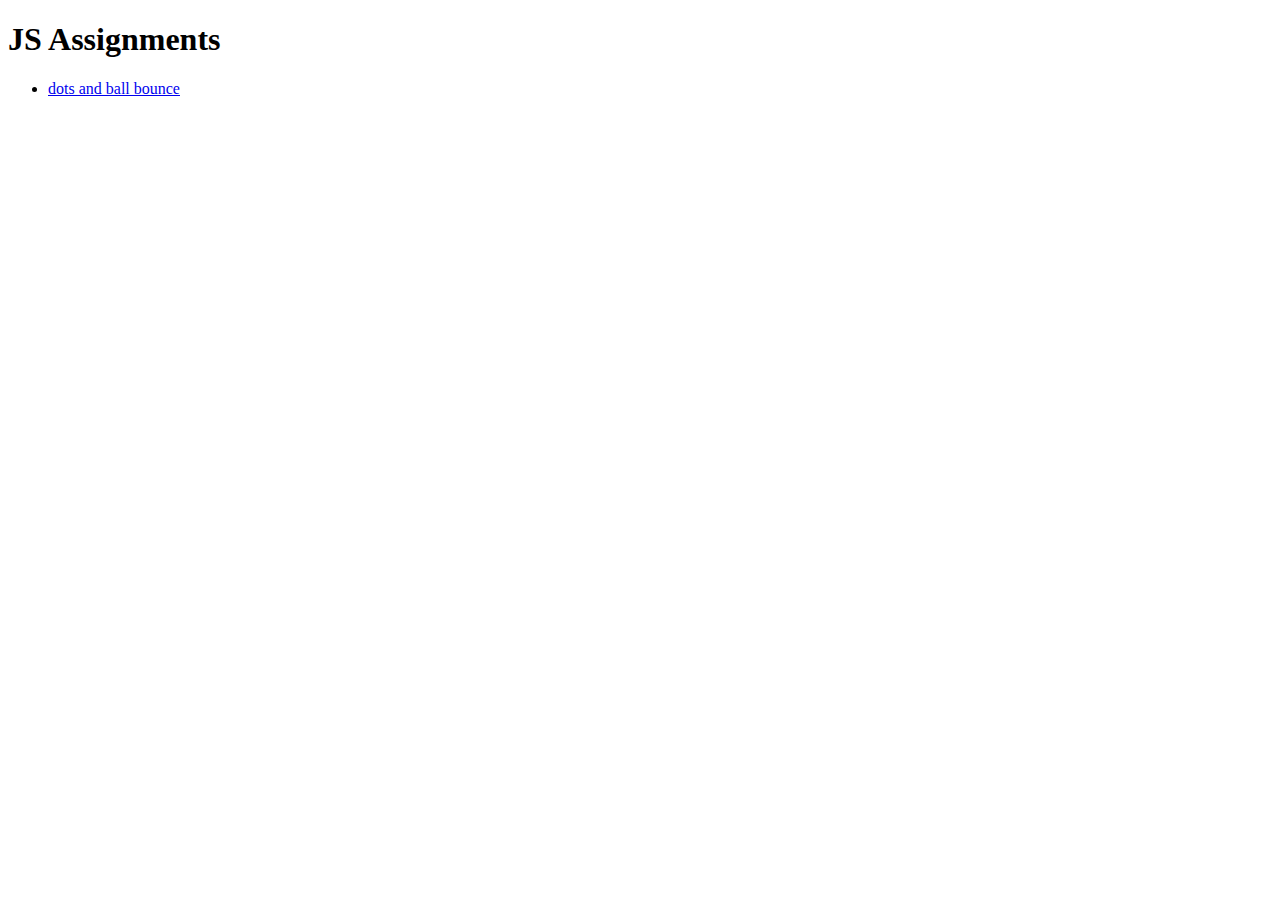
<file: index.html>
<!DOCTYPE html>
<html lang="en">
<head>
    <meta charset="UTF-8">
    <meta name="viewport" content="width=device-width, initial-scale=1.0">
    <title>js-assignments</title>
</head>
<body>
    <div class="container">
            <h1>JS Assignments </h1>
            <ul>
                <li><a href="https://jitendra-shrestha.github.io/javascript-assignments/assignment 1/">dots and ball bounce</a></li>
            </ul>
        </div>
    </div>
    
</body>
</html>
</file>
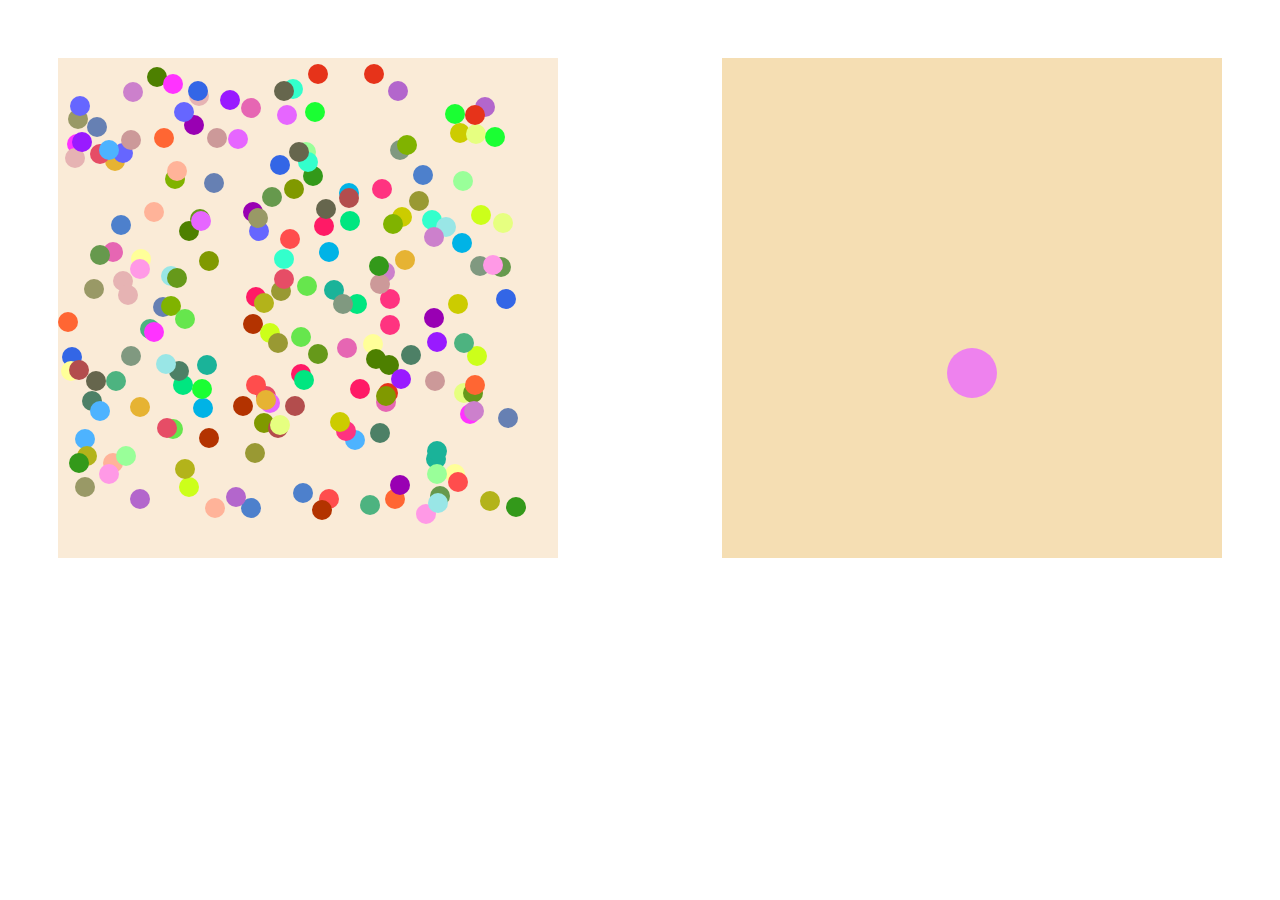
<file: assignment 1/index.html>
<!DOCTYPE html>
<html lang="en">
<head>
  <meta charset="UTF-8">
  <meta name="viewport" content="width=device-width, initial-scale=1.0">
  <title>JS</title>
  <link rel="stylesheet" href="css/style.css">
</head>
<body>
  <div>
    <div id="right" class="right">
    </div>

    <div id="root" class="root" >
      <div id="ball" class="ball"></div>
    </div>
    
  </div>
  


<!-- <script src="js/qno1.js"></script> -->
<!-- <script src="js/qno2.js"></script> -->
<!-- <script src="js/qno3.js"></script> -->
<!-- <script src="js/qno4.js"></script> -->
<!-- <script src="js/qno5.js"></script> -->
<script src="js/ball-bounce.js"></script>
<script src="js/click-dots.js"></script>
</body>
</html>
</file>
<file: assignment 1/css/style.css>
.root {
    background: wheat;
    position: relative;
    width: 500px;
    height: 500px;
    margin: 50px;
    float: right;
}
.ball {
    background: violet;
    display: block;
    border-radius: 50%;
    height: 50px;
    width: 50px;
    margin: 0;
    position: absolute;
    left: 45%;
}

.right {
    background: antiquewhite;
    position: relative;
    width: 500px;
    height: 500px;
    margin: 50px;
    float: left;
}
</file>
